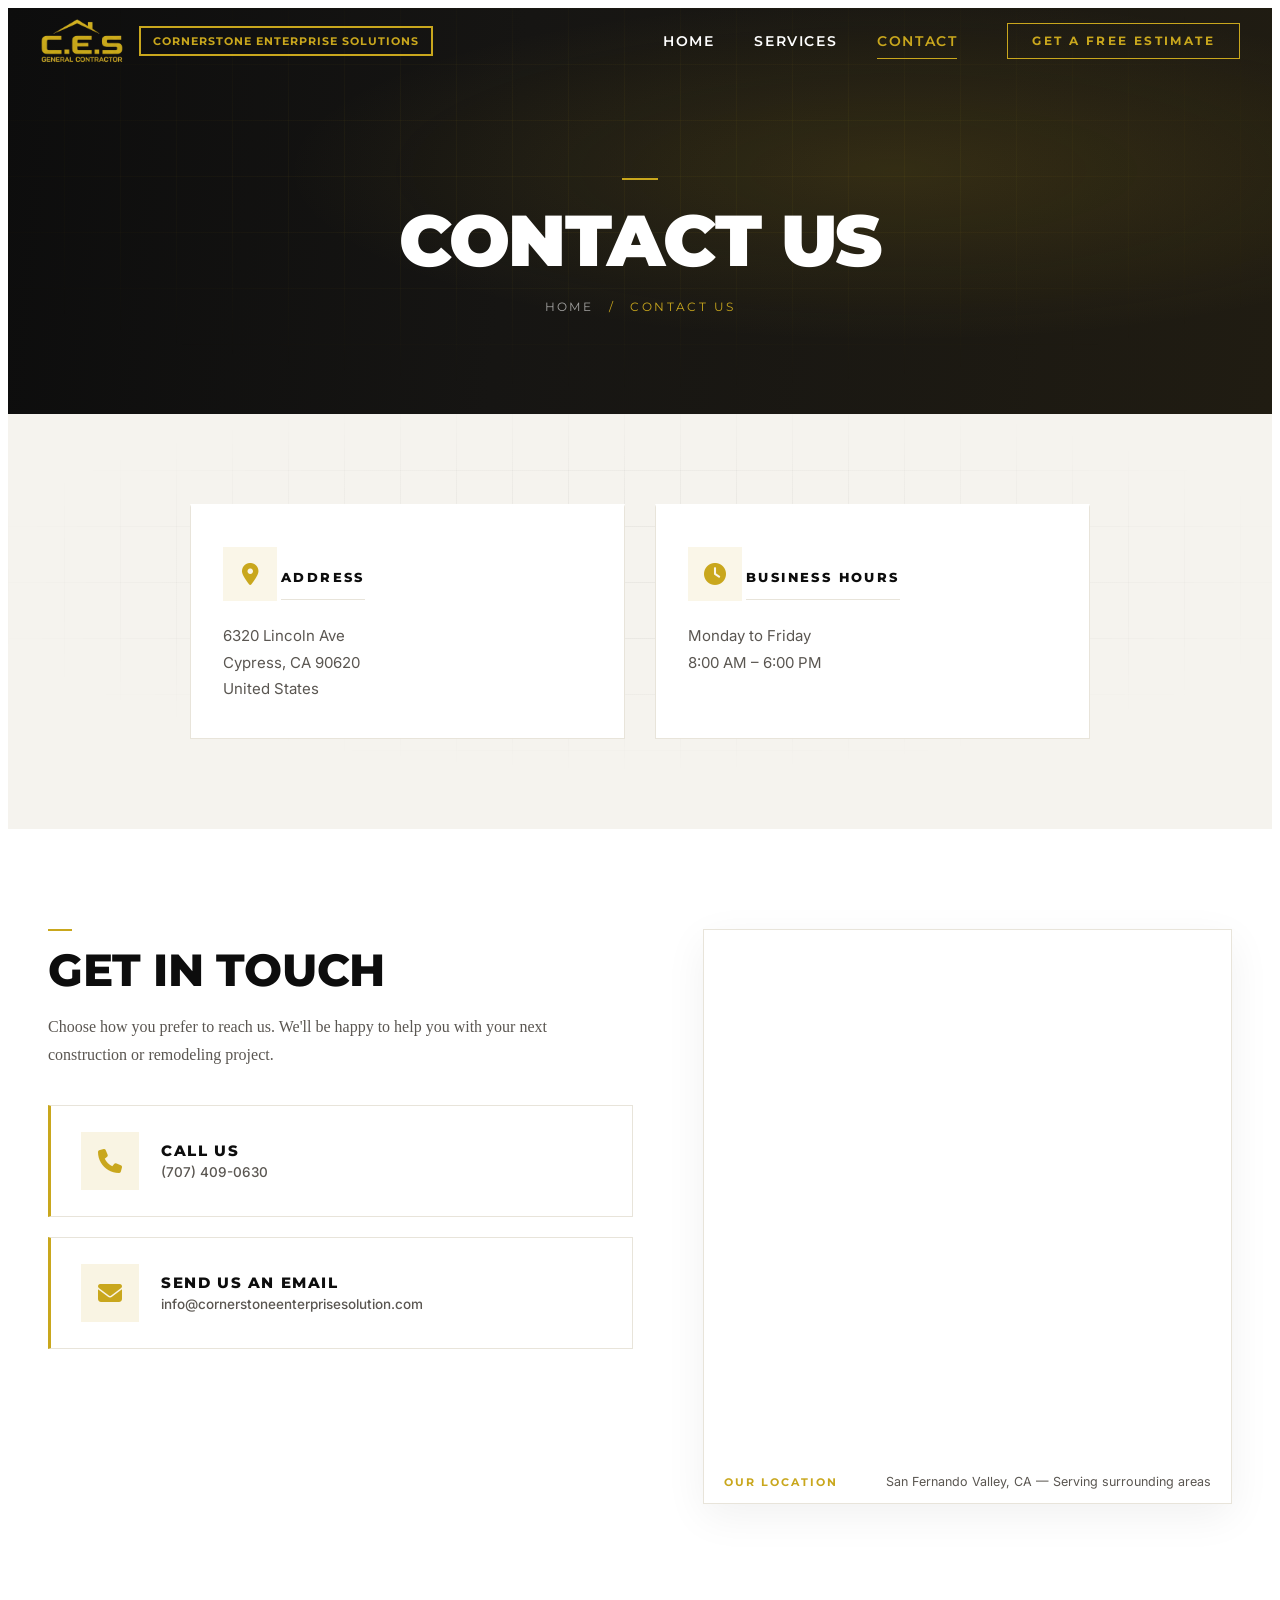
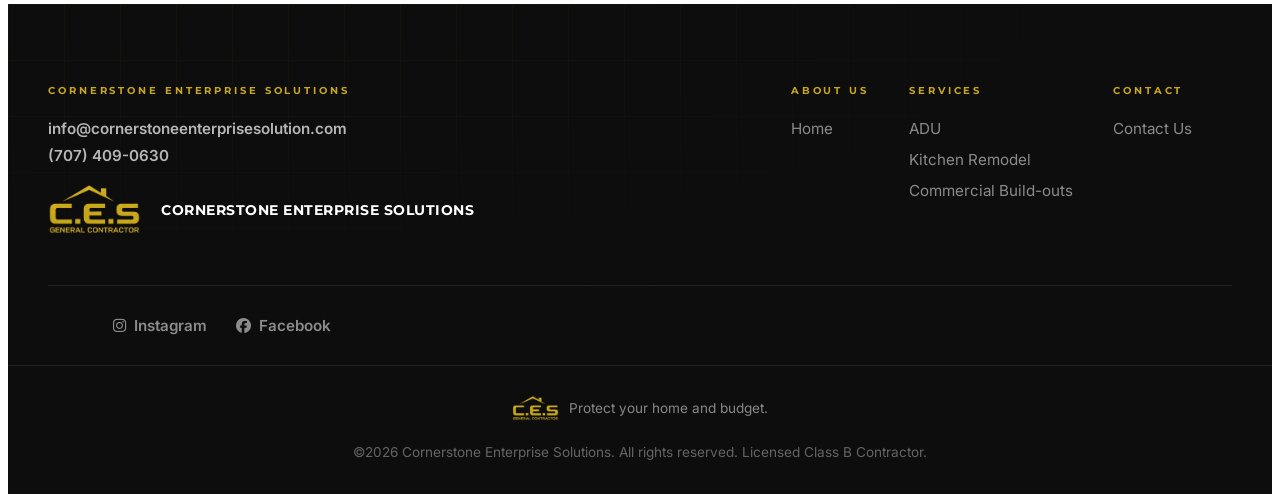
<file: contact.html>
<!DOCTYPE html>
<html lang="en-US">
  <head>
    <meta charset="UTF-8">
    <meta name="viewport" content="width=device-width, initial-scale=1.0">
    <link rel="preconnect" href="https://fonts.googleapis.com">
    <link rel="preconnect" href="https://fonts.gstatic.com" crossorigin="">
    <link href="https://fonts.googleapis.com/css2?family=Montserrat:wght@300;400;500;600;700;800;900&family=Inter:wght@400;500;600;700&display=swap" rel="stylesheet">
    <link rel="stylesheet" href="https://cdnjs.cloudflare.com/ajax/libs/font-awesome/6.5.2/css/all.min.css" integrity="sha512-SnH5WK+bZxgPHs44uWIX+LLJAJ9/2PkPKZ5QiAj6Ta86w+fsb2TkcmfRyVX3pBnMFcV7oQPJkl9QevSCWr3W6A==" crossorigin="anonymous" referrerpolicy="no-referrer">

    <!--CSS compartido (mismo que el index) -->
    <link rel="stylesheet" href="css/style.css">
    <!-- Favicon -->
    <link rel="icon" type="image/png" sizes="32x32" href="images/CES.png">
    <link rel="icon" type="image/png" sizes="16x16" href="images/CES.png">
    <link rel="apple-touch-icon" sizes="180x180" href="images/CES.png">
    <title>Contact Us – Cornerstone Enterprise Solutions</title>
    <meta name="description" content="Get in touch with Cornerstone Enterprise Solutions. Request your free estimate today.">
  </head>
      <!-- ═══════════════════════════════════════════════════════════
         SCRIPTS
         ═══════════════════════════════════════════════════════════ -->
    <script src="js/main.js" defer></script>
  <body>
    <!-- ═══════════════════════════════════════════════════════════
         HEADER (idéntico al index)
         ═══════════════════════════════════════════════════════════ -->
    <div id="grt-header-component-wrapper">
      <header class="grt-header">
        <div class="grt-header-container">
          <div style="display: flex; align-items: center; gap: 15px;">
            <a href="./" class="grt-logo">
              <img src="images/CES.png" class="attachment-large size-large" alt="" decoding="async" fetchpriority="high" alt="Cornerstone Enterprise Solutions Logo">
            </a>
            <span class="grt-brand-badge">Cornerstone Enterprise Solutions</span>
          </div>
          <nav class="grt-nav-menu">
            <ul class="grt-nav-list">
              <li><a href="./">Home</a></li>
              <li><a href="/services.html">Services</a></li>
              <li><a href="contact.html" class="is-active">Contact</a></li>
            </ul>
            <div class="grt-header-cta">
              <a href="#get-in-touch">Get a Free Estimate</a>
            </div>
          </nav>
          <button class="grt-hamburger-menu" id="grt-hamburger-menu" aria-label="Abrir menú">
            <span></span><span></span><span></span>
          </button>
        </div>
      </header>
      <div class="grt-header-spacer" id="grt-header-spacer"></div>

      <div class="grt-mobile-menu-modal" id="grt-mobile-menu-modal">
        <button class="grt-close-menu-button" id="grt-close-menu-button" aria-label="Cerrar menú">
          <span></span><span></span>
        </button>
        <div class="grt-mobile-logo">
          <a href="./">
            <img src="images/CES.png" class="attachment-large size-large" alt="" decoding="async" fetchpriority="high">
          </a>
        </div>
        <ul class="grt-nav-list">
          <li><a href="./">Home</a></li>
          <li><a href="/services.html">Services</a></li>
          <li><a href="contact.html">Contact</a></li>
        </ul>
        <div class="grt-header-cta">
          <a href="#get-in-touch">Get a Free Estimate</a>
        </div>
        <div class="grt-social-links">
          <a href="https://www.facebook.com/profile.php?id=61586643292944" target="_blank" rel="noopener noreferrer" aria-label="Facebook">
            <i class="fa-brands fa-facebook"></i>
          </a>
          <a href="https://www.instagram.com/cornerstonees25/" target="_blank" rel="noopener noreferrer" aria-label="Instagram">
            <i class="fa-brands fa-instagram"></i>
          </a>
        </div>
      </div>
    </div>

    <!-- ═══════════════════════════════════════════════════════════
         CONTENIDO
         ═══════════════════════════════════════════════════════════ -->
        <div id="grt-contact-wrapper">
      <main>
        <!-- BANNER -->
        <section class="contact-banner">
          <div class="container">
            <h1>Contact Us</h1>
            <p class="breadcrumbs">
              <a href="./">Home</a>
              <span class="sep">/</span>
              <span class="current">Contact Us</span>
            </p>
          </div>
        </section>

        <!-- INFO CARDS (ahora solo 2) -->
        <section class="contact-info-section">
          <div class="container">
            <div class="contact-info-grid">
              <div class="contact-info-card">
                <span class="card-icon"><i class="fa-solid fa-location-dot"></i></span>
                <h3>Address</h3>
                <div class="card-content">
                  <p>6320 Lincoln Ave<br>Cypress, CA  90620<br>United States</p>
                </div>
              </div>
              <div class="contact-info-card">
                <span class="card-icon"><i class="fa-solid fa-clock"></i></span>
                <h3>Business Hours</h3>
                <div class="card-content">
                  <p>Monday to Friday<br>8:00 AM – 6:00 PM</p>
                </div>
              </div>
            </div>
          </div>
        </section>

        <!-- CONTACT ACTIONS (2 botones) + MAP -->
        <section class="contact-form-section">
          <div class="container">
            <div class="contact-form-grid">

              <!-- COLUMNA IZQUIERDA: 2 botones grandes -->
              <div class="contact-form-col">
                <div class="contact-form-header">
                  <h2 id="get-in-touch">Get in Touch</h2>
                  <p>Choose how you prefer to reach us. We'll be happy to help you with your next construction or remodeling project.</p>
                </div>

                <div class="contact-actions">
                  <!-- Botón CALL US -->
                  <a href="tel:+17074090630" class="contact-action-btn contact-action-call">
                    <span class="contact-action-icon">
                      <i class="fa-solid fa-phone"></i>
                    </span>
                    <span class="contact-action-text">
                      <span class="contact-action-label">Call Us</span>
                      <span class="contact-action-detail">(707) 409-0630</span>
                    </span>
                  </a>

                  <!-- Botón SEND US AN EMAIL -->
                  <a href="mailto:info@cornerstoneenterprisesolution.com?subject=Free%20Estimate%20Request&body=Hello%20Cornerstone%20team%2C%0A%0AI%20would%20like%20to%20request%20a%20free%20estimate%20for%20my%20project.%0A%0AThank%20you." class="contact-action-btn contact-action-email">
                    <span class="contact-action-icon">
                      <i class="fa-solid fa-envelope"></i>
                    </span>
                    <span class="contact-action-text">
                      <span class="contact-action-label">Send us an Email</span>
                      <span class="contact-action-detail">info@cornerstoneenterprisesolution.com</span>
                    </span>
                  </a>
                </div>
              </div>

              <!-- COLUMNA DERECHA: MAPA -->
              <div class="contact-map-col">
                <div class="contact-map">
                  <iframe
                    src="https://www.google.com/maps/embed?pb=!1m18!1m12!1m3!1d26513.795951948578!2d-118.03827245749308!3d33.83232074643918!2m3!1f0!2f0!3f0!3m2!1i1024!2i768!4f13.1!3m3!1m2!1s0x80dd2eabbe8c988f%3A0xdf7b3d357fcdf71b!2s6320%20Lincoln%20Ave%2C%20Cypress%2C%20CA%2090630!5e0!3m2!1ses-419!2sus!4v1794350507515!5m2!1ses-419!2sus"
                    allowfullscreen
                    loading="lazy"
                    referrerpolicy="no-referrer-when-downgrade"
                    title="Cornerstone Enterprise Solutions Location">
                  </iframe>
                  <div class="contact-map-caption">
                    <span>Our Location</span>
                    <small>San Fernando Valley, CA — Serving surrounding areas</small>
                  </div>
                </div>
              </div>

            </div>
          </div>
        </section>
      </main>
    </div>

    <!-- ═══════════════════════════════════════════════════════════
         FOOTER (idéntico al index)
         ═══════════════════════════════════════════════════════════ -->
    <footer id="grt-contacto" class="grt-footer">
      <div class="grt-container">
        <div class="grt-footer-top">
          <div class="grt-footer-col grt-brand">
            <h4>Cornerstone Enterprise Solutions</h4>
            <div class="grt-contact-list">
              <a href="mailto:info@cornerstoneenterprisesolution.com">info@cornerstoneenterprisesolution.com</a>
              <a href="tel:+17074090630">(707) 409-0630</a>
            </div>
            <div class="grt-brand-assets">
              <a href="contact.html" class="grt-reclamaciones-link" target="_blank" rel="noopener noreferrer">
                <img src="images/CES.png" alt="Cornerstone Logo">
              </a>
              <div class="grt-certificaciones-wrapper">
                <span>Cornerstone Enterprise Solutions</span>
              </div>
            </div>
          </div>
          <div class="grt-footer-col">
            <h4>About Us</h4>
            <ul>
              <li><a href="./">Home</a></li>
            </ul>
          </div>
          <div class="grt-footer-col">
            <h4>Services</h4>
            <ul>
              <li><a href="services.html#adu">ADU</a></li>
              <li><a href="services.html#kitchen">Kitchen Remodel</a></li>
              <li><a href="services.html#commercial">Commercial Build-outs</a></li>
            </ul>
          </div>
          <div class="grt-footer-col">
            <h4>Contact</h4>
            <ul>
              <li><a href="contact.html">Contact Us</a></li>
            </ul>
          </div>
        </div>
        <div class="grt-footer-social-wrapper">
          <div class="grt-footer-social grt-container">
            <div class="grt-footer-social-links">
              <a href="https://www.instagram.com/cornerstonees25/" target="_blank" rel="noopener noreferrer">
                <i class="fa-brands fa-instagram"></i> Instagram
              </a>
              <a href="https://www.facebook.com/profile.php?id=61586643292944" target="_blank" rel="noopener noreferrer">
                <i class="fa-brands fa-facebook"></i> Facebook
              </a>
            </div>
          </div>
        </div>
      </div>
      <div class="grt-footer-bottom">
        <div class="grt-container">
          <div class="grt-ahs-link"><img src="images/CES.png" class="attachment-large size-large" alt="" decoding="async" fetchpriority="high" alt="Cornerstone Enterprise Solutions Logo">
            
            <span>Protect your home and budget.</span>
          </div>
          <p class="grt-copyright">
            ©2026 Cornerstone Enterprise Solutions. All rights reserved. Licensed Class B Contractor.
          </p>
        </div>
      </div>
    </footer>
  </body>
</html>
</file>
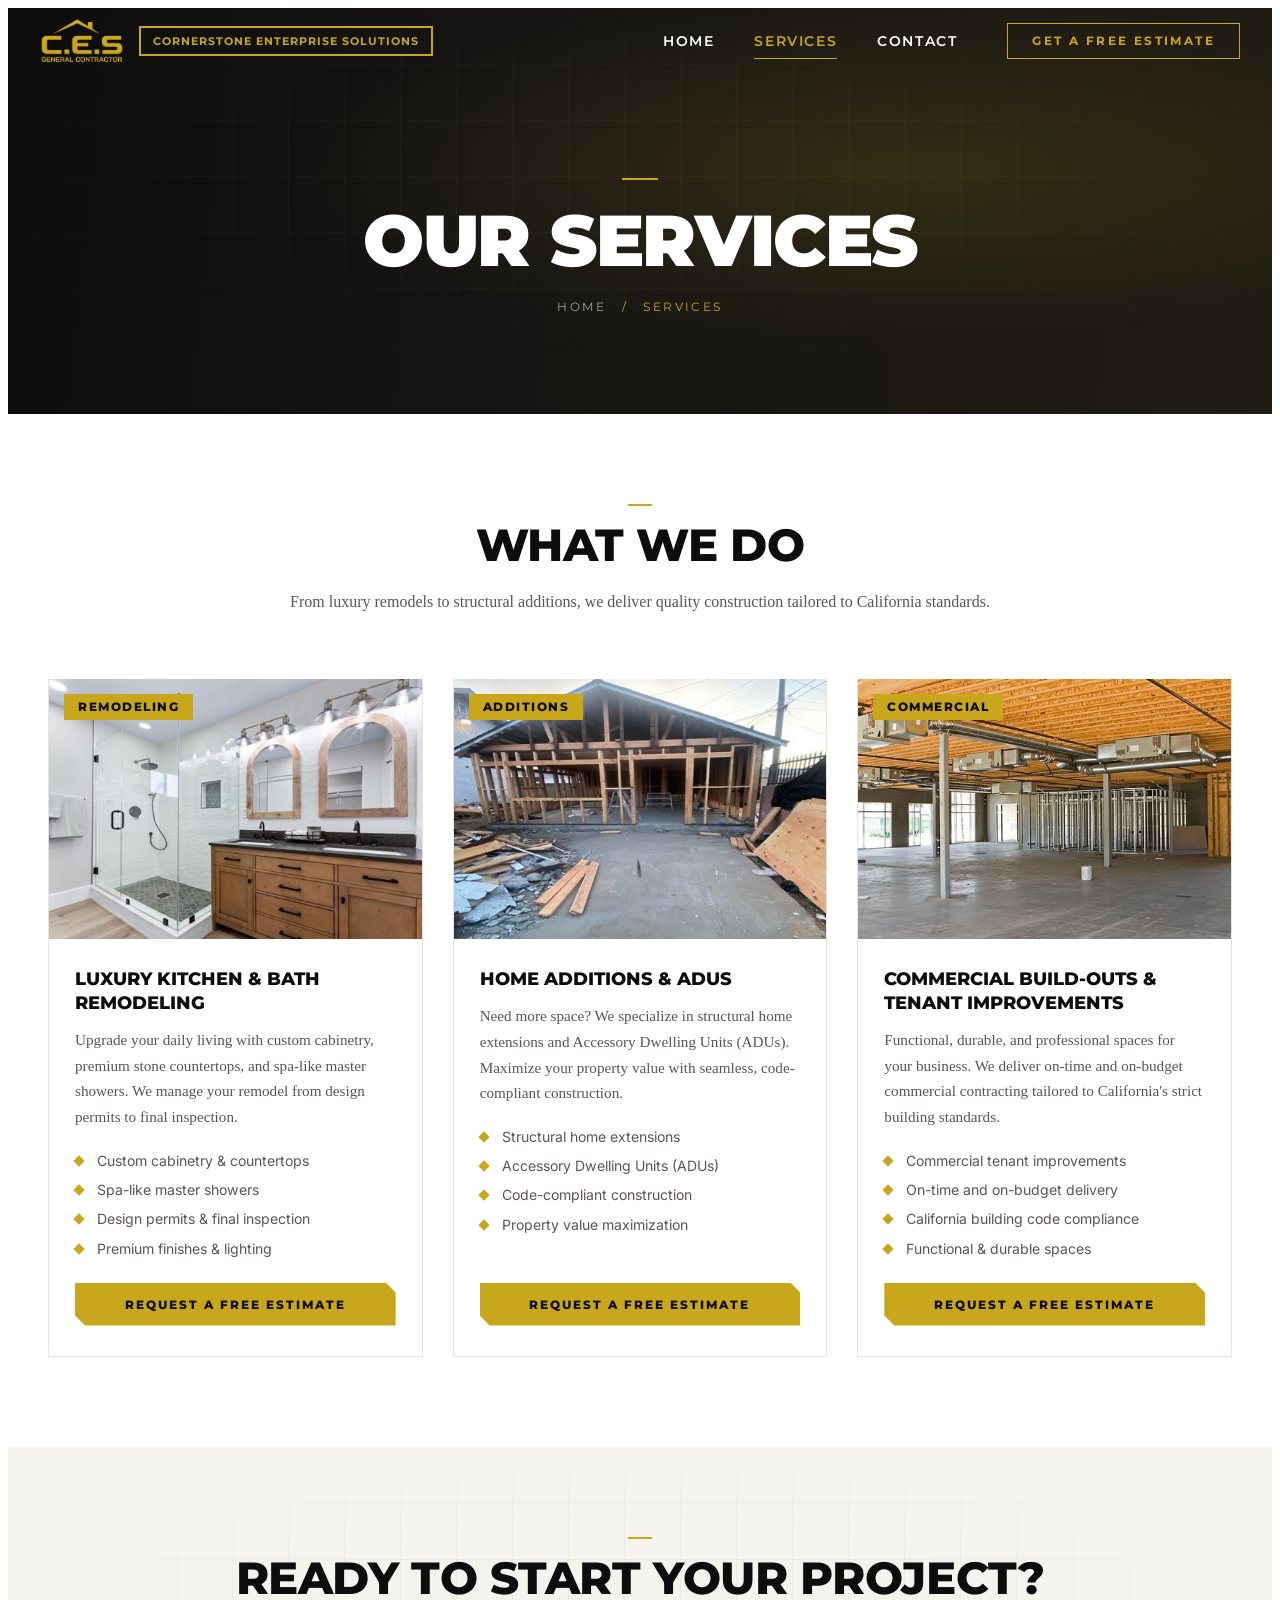
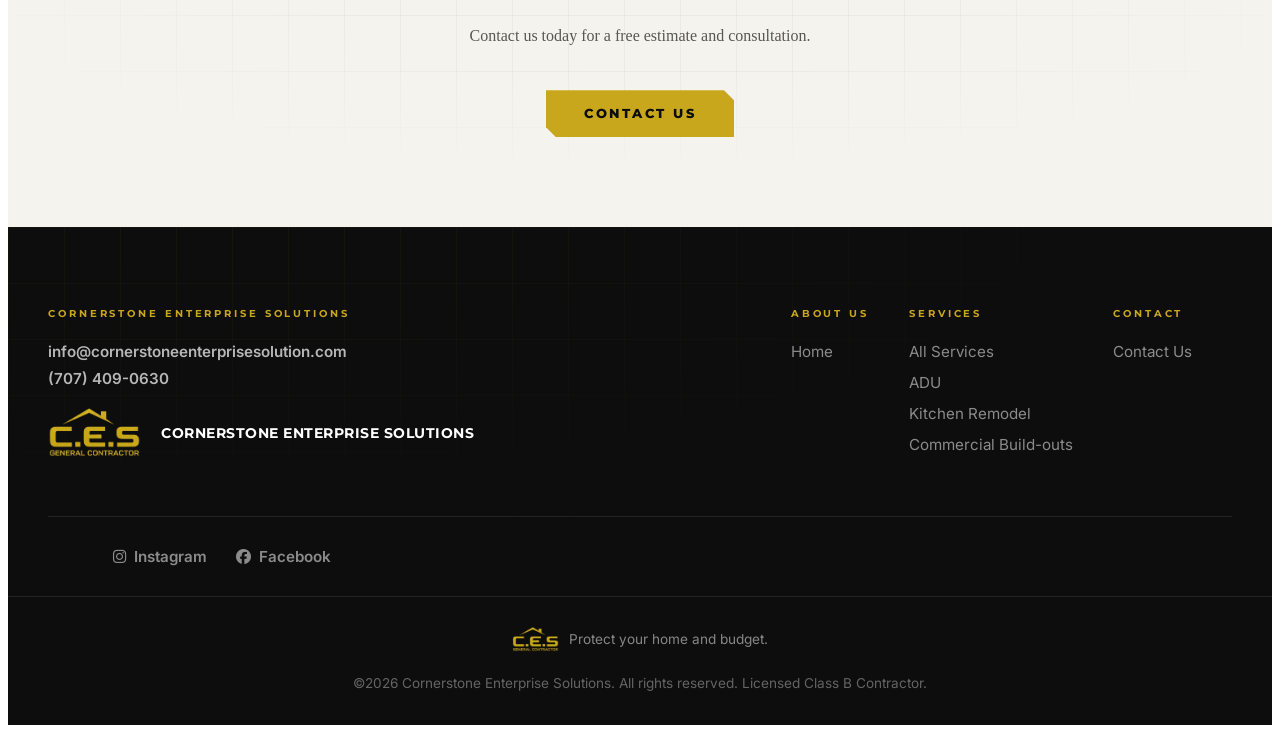
<file: services.html>
<!DOCTYPE html>
<html lang="en-US">
  <head>
    <meta charset="UTF-8">
    <meta name="viewport" content="width=device-width, initial-scale=1.0">
    <link rel="preconnect" href="https://fonts.googleapis.com">
    <link rel="preconnect" href="https://fonts.gstatic.com" crossorigin="">
    <link href="https://fonts.googleapis.com/css2?family=Montserrat:wght@300;400;500;600;700;800;900&family=Inter:wght@400;500;600;700&display=swap" rel="stylesheet">
    <link rel="stylesheet" href="https://cdnjs.cloudflare.com/ajax/libs/font-awesome/6.5.2/css/all.min.css" integrity="sha512-SnH5WK+bZxgPHs44uWIX+LLJAJ9/2PkPKZ5QiAj6Ta86w+fsb2TkcmfRyVX3pBnMFcV7oQPJkl9QevSCWr3W6A==" crossorigin="anonymous" referrerpolicy="no-referrer">

    <!-- CSS compartido (mismo que index y contact) -->
    <link rel="stylesheet" href="css/style.css">
    <!-- Favicon -->
<link rel="icon" type="image/png" sizes="32x32" href="images/CES.png">
<link rel="icon" type="image/png" sizes="16x16" href="images/CES.png">
<link rel="apple-touch-icon" sizes="180x180" href="images/CES.png">

    <title>Our Services – Cornerstone Enterprise Solutions</title>
    <meta name="description" content="Explore the construction and remodeling services offered by Cornerstone Enterprise Solutions: luxury kitchen and bath remodeling, home additions and ADUs, and commercial build-outs.">
  </head>
  <body>
    <!-- ═══════════════════════════════════════════════════════════
         SCRIPTS (compartidos)
         ═══════════════════════════════════════════════════════════ -->
    <script src="js/main.js" defer></script>

    <!-- ═══════════════════════════════════════════════════════════
         HEADER (idéntico al index y contact)
         ═══════════════════════════════════════════════════════════ -->
    <div id="grt-header-component-wrapper">
      <header class="grt-header">
        <div class="grt-header-container">
          <div style="display: flex; align-items: center; gap: 15px;">
            <a href="./" class="grt-logo">
              <img src="images/CES.png" class="attachment-large size-large" alt="" decoding="async" fetchpriority="high">
            </a>
            <span class="grt-brand-badge">Cornerstone Enterprise Solutions</span>
          </div>
          <nav class="grt-nav-menu">
            <ul class="grt-nav-list">
              <li><a href="./">Home</a></li>
              <li><a href="services.html" class="is-active">Services</a></li>
              <li><a href="contact.html">Contact</a></li>
            </ul>
            <div class="grt-header-cta">
              <a href="contact.html#get-in-touch">Get a Free Estimate</a>
            </div>
          </nav>
          <button class="grt-hamburger-menu" id="grt-hamburger-menu" aria-label="Abrir menú">
            <span></span><span></span><span></span>
          </button>
        </div>
      </header>
      <div class="grt-header-spacer" id="grt-header-spacer"></div>

      <!-- Menú móvil -->
      <div class="grt-mobile-menu-modal" id="grt-mobile-menu-modal">
        <button class="grt-close-menu-button" id="grt-close-menu-button" aria-label="Cerrar menú">
          <span></span><span></span>
        </button>
        <div class="grt-mobile-logo">
          <a href="./">
            <img src="images/CES.png" class="attachment-large size-large" alt="" decoding="async" fetchpriority="high">
          </a>
        </div>
        <ul class="grt-nav-list">
          <li><a href="./">Home</a></li>
          <li><a href="services.html">Services</a></li>
          <li><a href="contact.html">Contact</a></li>
        </ul>
        <div class="grt-header-cta">
          <a href="contact.html#get-in-touch">Get a Free Estimate</a>
        </div>
        <div class="grt-social-links">
          <a href="https://www.facebook.com/profile.php?id=61586643292944" target="_blank" rel="noopener noreferrer" aria-label="Facebook">
            <i class="fa-brands fa-facebook"></i>
          </a>
          <a href="https://www.instagram.com/cornerstonees25/" target="_blank" rel="noopener noreferrer" aria-label="Instagram">
            <i class="fa-brands fa-instagram"></i>
          </a>
        </div>
      </div>
    </div>

    <!-- ═══════════════════════════════════════════════════════════
         CONTENIDO
         ═══════════════════════════════════════════════════════════ -->
    <div id="grt-services-wrapper">
      <main>
        <!-- BANNER -->
        <section class="services-banner">
          <div class="container">
            <h1>Our Services</h1>
            <p class="breadcrumbs">
              <a href="./">Home</a>
              <span class="sep">/</span>
              <span class="current">Services</span>
            </p>
          </div>
        </section>

        <!-- SERVICES GRID -->
        <section class="services-section section-padding">
          <div class="container">
            <div class="services-header animate-on-scroll animate-fade-up is-visible">
              <h2>What We Do</h2>
              <p>From luxury remodels to structural additions, we deliver quality construction tailored to California standards.</p>
            </div>

            <div class="services-grid">
              <!-- SERVICE 1: Kitchen & Bath -->
              <article class="service-card animate-on-scroll animate-fade-up stagger-1 is-visible" id="kitchen">
                <div class="service-image">
                  <img src="images/kitchen.jpg" alt="Luxury Kitchen & Bath Remodeling">
                  <span class="service-badge">Remodeling</span>
                </div>
                <div class="service-content">
                  <h3>Luxury Kitchen &amp; Bath Remodeling</h3>
                  <p>Upgrade your daily living with custom cabinetry, premium stone countertops, and spa-like master showers. We manage your remodel from design permits to final inspection.</p>
                  <ul class="service-list">
                    <li>Custom cabinetry &amp; countertops</li>
                    <li>Spa-like master showers</li>
                    <li>Design permits &amp; final inspection</li>
                    <li>Premium finishes &amp; lighting</li>
                  </ul>
                  <a href="contact.html#get-in-touch" class="service-btn">Request a Free Estimate</a>
                </div>
              </article>

              <!-- SERVICE 2: ADU -->
              <article class="service-card animate-on-scroll animate-fade-up stagger-2 is-visible" id="adu">
                <div class="service-image">
                  <img src="images/adu.jpg" alt="Home Additions & ADUs">
                  <span class="service-badge">Additions</span>
                </div>
                <div class="service-content">
                  <h3>Home Additions &amp; ADUs</h3>
                  <p>Need more space? We specialize in structural home extensions and Accessory Dwelling Units (ADUs). Maximize your property value with seamless, code-compliant construction.</p>
                  <ul class="service-list">
                    <li>Structural home extensions</li>
                    <li>Accessory Dwelling Units (ADUs)</li>
                    <li>Code-compliant construction</li>
                    <li>Property value maximization</li>
                  </ul>
                  <a href="contact.html#get-in-touch" class="service-btn">Request a Free Estimate</a>
                </div>
              </article>

              <!-- SERVICE 3: Commercial -->
              <article class="service-card animate-on-scroll animate-fade-up stagger-3 is-visible" id="commercial">
                <div class="service-image">
                  <img src="images/commercial.jpg" alt="Commercial Build-Outs">
                  <span class="service-badge">Commercial</span>
                </div>
                <div class="service-content">
                  <h3>Commercial Build-Outs &amp; Tenant Improvements</h3>
                  <p>Functional, durable, and professional spaces for your business. We deliver on-time and on-budget commercial contracting tailored to California's strict building standards.</p>
                  <ul class="service-list">
                    <li>Commercial tenant improvements</li>
                    <li>On-time and on-budget delivery</li>
                    <li>California building code compliance</li>
                    <li>Functional &amp; durable spaces</li>
                  </ul>
                  <a href="contact.html#get-in-touch" class="service-btn">Request a Free Estimate</a>
                </div>
              </article>
            </div>
          </div>
        </section>

                        <!-- CTA FINAL -->
        <section class="services-cta section-padding">
          <div class="container animate-on-scroll animate-fade-up is-visible">
            <h2>Ready to Start Your Project?</h2>
            <p>Contact us today for a free estimate and consultation.</p>
            <div class="services-cta-links">
              <a href="contact.html" class="cta-primary">Contact Us</a>
            </div>
          </div>
        </section>
      </main>
    </div>

    <!-- ═══════════════════════════════════════════════════════════
         FOOTER (idéntico al index y contact)
         ═══════════════════════════════════════════════════════════ -->
    <footer id="grt-contacto" class="grt-footer">
      <div class="grt-container">
        <div class="grt-footer-top">
          <div class="grt-footer-col grt-brand">
            <h4>Cornerstone Enterprise Solutions</h4>
            <div class="grt-contact-list">
              <a href="mailto:info@cornerstoneenterprisesolution.com">info@cornerstoneenterprisesolution.com</a>
              <a href="tel:+17074090630">(707) 409-0630</a>
            </div>
            <div class="grt-brand-assets">
              <a href="contact.html" class="grt-reclamaciones-link" target="_blank" rel="noopener noreferrer">
                <img src="images/CES.png" alt="Cornerstone Logo">
              </a>
              <div class="grt-certificaciones-wrapper">
                <span>Cornerstone Enterprise Solutions</span>
              </div>
            </div>
          </div>
          <div class="grt-footer-col">
            <h4>About Us</h4>
            <ul>
              <li><a href="./">Home</a></li>
            </ul>
          </div>
          <div class="grt-footer-col">
            <h4>Services</h4>
            <ul>
              <li><a href="services.html">All Services</a></li>
              <li><a href="services.html#adu">ADU</a></li>
              <li><a href="services.html#kitchen">Kitchen Remodel</a></li>
              <li><a href="services.html#commercial">Commercial Build-outs</a></li>
            </ul>
          </div>
          <div class="grt-footer-col">
            <h4>Contact</h4>
            <ul>
              <li><a href="contact.html">Contact Us</a></li>
            </ul>
          </div>
        </div>
        <div class="grt-footer-social-wrapper">
          <div class="grt-footer-social grt-container">
            <div class="grt-footer-social-links">
              <a href="https://www.instagram.com/cornerstonees25/" target="_blank" rel="noopener noreferrer">
                <i class="fa-brands fa-instagram"></i> Instagram
              </a>
              <a href="https://www.facebook.com/profile.php?id=61586643292944" target="_blank" rel="noopener noreferrer">
                <i class="fa-brands fa-facebook"></i> Facebook
              </a>
            </div>
          </div>
        </div>
      </div>
      <div class="grt-footer-bottom">
        <div class="grt-container">
          <div class="grt-ahs-link">
            <img src="images/CES.png" alt="Cornerstone Enterprise Solutions Logo">
            <span>Protect your home and budget.</span>
          </div>
          <p class="grt-copyright">
            ©2026 Cornerstone Enterprise Solutions. All rights reserved. Licensed Class B Contractor.
          </p>
        </div>
      </div>
    </footer>
  </body>
</html>
</file>
<file: css/style.css>
/* ============================================================
   CORNERSTONE ENTERPRISE SOLUTIONS · style.css
   Hoja de estilos compartida para index.html, contact.html y services.html
   ============================================================ */

/* ═══════════════════════════════════════════════════════════════
   1. HEADER · Paleta DORADA (compartido)
   ═══════════════════════════════════════════════════════════════ */
#grt-header-component-wrapper {
  --grt-primary-dark: #0D0D0D;
  --grt-white-color: #fff;
  --grt-border-color: #E8E4DA;
  --grt-accent: #c9a71d;
  --grt-accent-light: #e0be3a;
  --grt-accent-dark: #a88814;
  --grt-font-heading: 'Montserrat', sans-serif;
  --grt-font-body: 'Inter', sans-serif;
  --grt-container-width: 1440px;
  --grt-container-padding: 40px;
}

#grt-header-component-wrapper *,
#grt-header-component-wrapper *::before,
#grt-header-component-wrapper *::after {
  margin: 0; padding: 0; box-sizing: border-box;
}

body.grt-modal-open { overflow: hidden; }

#grt-header-component-wrapper .grt-header {
  position: fixed;
  top: 0; left: 0;
  width: 100%;
  background: transparent;
  z-index: 1000;
  border-bottom: 1px solid transparent;
  transition: background .32s ease, box-shadow .32s ease, backdrop-filter .32s ease;
}
#grt-header-component-wrapper .grt-header.sticky-active {
  background: rgba(13,13,13,.95);
  -webkit-backdrop-filter: blur(10px);
  backdrop-filter: blur(10px);
  box-shadow: 0 1px 0 rgba(201,167,29,.30), 0 14px 34px rgba(0,0,0,.35);
  border-bottom-color: transparent;
}

.grt-header-spacer { display: none; height: 80px; }
.grt-header-spacer.active { display: block; }

#grt-header-component-wrapper .grt-header-container {
  max-width: var(--grt-container-width);
  margin: 0 auto;
  padding: 0 var(--grt-container-padding);
  display: flex;
  justify-content: space-between;
  align-items: center;
  height: 82px;
  transition: height .32s ease;
}
#grt-header-component-wrapper .grt-header.sticky-active .grt-header-container {
  height: 70px;
}

#grt-header-component-wrapper .grt-logo img {
  max-height: 45px;
  width: auto;
  display: block;
}

#grt-header-component-wrapper .grt-nav-menu {
  display: flex; align-items: center; gap: 50px;
}
#grt-header-component-wrapper .grt-nav-list {
  list-style: none; display: flex; gap: 40px;
}
#grt-header-component-wrapper .grt-nav-list a {
  font-weight: 600;
  font-family: var(--grt-font-heading);
  position: relative;
  padding-bottom: 5px;
  font-size: .85rem;
  letter-spacing: 1.6px;
  text-transform: uppercase;
  color: #fff;
  text-decoration: none;
  transition: color .3s ease;
}
#grt-header-component-wrapper .grt-nav-list a::after {
  content: '';
  position: absolute;
  bottom: -5px; left: 0;
  width: 0; height: 1px;
  background-color: var(--grt-accent);
  transition: width .35s ease;
}
#grt-header-component-wrapper .grt-nav-list a:hover { color: var(--grt-accent); }
#grt-header-component-wrapper .grt-nav-list a:hover::after { width: 100%; }
#grt-header-component-wrapper .grt-nav-list a.is-active { color: var(--grt-accent); }
#grt-header-component-wrapper .grt-nav-list a.is-active::after { width: 100%; }

#grt-header-component-wrapper .grt-header-cta a {
  display: inline-block;
  border: 1px solid var(--grt-accent);
  padding: 10px 24px;
  font-family: var(--grt-font-heading);
  font-weight: 700;
  font-size: 11.5px;
  letter-spacing: 2.4px;
  text-transform: uppercase;
  color: var(--grt-accent);
  text-decoration: none;
  transition: all .3s ease;
}
#grt-header-component-wrapper .grt-header-cta a:hover {
  background: var(--grt-accent);
  color: #0D0D0D;
}

#grt-header-component-wrapper .grt-brand-badge {
  display: inline-block;
  padding: 6px 12px;
  border: 2px solid var(--grt-accent);
  border-radius: 0;
  font-family: 'Montserrat', sans-serif;
  font-weight: 700;
  font-size: 0.7rem;
  color: var(--grt-accent);
  letter-spacing: 1px;
  text-transform: uppercase;
  white-space: nowrap;
}
@media (max-width: 768px) {
  #grt-header-component-wrapper .grt-brand-badge { display: none !important; }
}

#grt-header-component-wrapper .grt-hamburger-menu {
  display: none;
  cursor: pointer;
  border: none;
  background: 0 0;
  width: 30px; height: 24px;
  position: relative;
  z-index: 1002;
  transition: opacity 0.3s ease;
}
#grt-header-component-wrapper .grt-hamburger-menu.is-active {
  opacity: 0; pointer-events: none;
}
#grt-header-component-wrapper .grt-hamburger-menu span {
  display: block;
  width: 100%; height: 3px;
  background-color: #fff;
  position: absolute; left: 0;
  transition: all .3s ease-in-out;
  border-radius: 3px;
}
#grt-header-component-wrapper .grt-hamburger-menu span:nth-child(1) { top: 0; }
#grt-header-component-wrapper .grt-hamburger-menu span:nth-child(2) { top: 10px; }
#grt-header-component-wrapper .grt-hamburger-menu span:nth-child(3) { top: 20px; }

#grt-header-component-wrapper .grt-mobile-menu-modal {
  position: fixed;
  top: 0; left: 0;
  width: 100%; height: 100%;
  background-color: #0D0D0D;
  z-index: 1001;
  transform: translateX(100%);
  transition: transform 0.6s cubic-bezier(0.83, 0, 0.17, 1);
  display: flex; flex-direction: column;
  justify-content: center; align-items: center;
}
#grt-header-component-wrapper .grt-mobile-menu-modal.active { transform: translateX(0); }

#grt-header-component-wrapper .grt-mobile-menu-modal .grt-mobile-logo,
#grt-header-component-wrapper .grt-mobile-menu-modal .grt-nav-list li,
#grt-header-component-wrapper .grt-mobile-menu-modal .grt-header-cta,
#grt-header-component-wrapper .grt-mobile-menu-modal .grt-social-links {
  opacity: 0; transform: translateY(25px);
  transition: opacity 0.5s ease, transform 0.5s ease;
}
#grt-header-component-wrapper .grt-mobile-menu-modal.active .grt-mobile-logo,
#grt-header-component-wrapper .grt-mobile-menu-modal.active .grt-nav-list li,
#grt-header-component-wrapper .grt-mobile-menu-modal.active .grt-header-cta,
#grt-header-component-wrapper .grt-mobile-menu-modal.active .grt-social-links {
  opacity: 1; transform: translateY(0);
}
#grt-header-component-wrapper .grt-mobile-menu-modal.active .grt-mobile-logo { transition-delay: 0.2s; }
#grt-header-component-wrapper .grt-mobile-menu-modal.active .grt-nav-list li:nth-child(1) { transition-delay: 0.25s; }
#grt-header-component-wrapper .grt-mobile-menu-modal.active .grt-nav-list li:nth-child(2) { transition-delay: 0.3s; }
#grt-header-component-wrapper .grt-mobile-menu-modal.active .grt-nav-list li:nth-child(3) { transition-delay: 0.35s; }
#grt-header-component-wrapper .grt-mobile-menu-modal.active .grt-nav-list li:nth-child(4) { transition-delay: 0.4s; }
#grt-header-component-wrapper .grt-mobile-menu-modal.active .grt-header-cta { transition-delay: 0.5s; }
#grt-header-component-wrapper .grt-mobile-menu-modal.active .grt-social-links { transition-delay: 0.55s; }

#grt-header-component-wrapper .grt-mobile-menu-modal .grt-mobile-logo { margin-bottom: 40px; }
#grt-header-component-wrapper .grt-mobile-menu-modal .grt-mobile-logo img { max-height: 50px; }
#grt-header-component-wrapper .grt-mobile-menu-modal .grt-nav-list {
  flex-direction: column; align-items: center; gap: 30px; text-align: center;
}
#grt-header-component-wrapper .grt-mobile-menu-modal .grt-nav-list a {
  font-size: 1.2rem; font-weight: 600;
  text-transform: uppercase; letter-spacing: 1.5px;
  color: #fff;
}
#grt-header-component-wrapper .grt-mobile-menu-modal .grt-header-cta { margin-top: 45px; }
#grt-header-component-wrapper .grt-mobile-menu-modal .grt-header-cta a {
  font-size: 1rem; padding: 12px 30px;
  font-family: 'Montserrat', sans-serif !important;
}

#grt-header-component-wrapper .grt-close-menu-button {
  position: fixed;
  top: 28px; right: var(--grt-container-padding);
  z-index: 1002;
  cursor: pointer; border: none; background: 0 0;
  width: 30px; height: 30px;
  opacity: 0; pointer-events: none;
  transition: opacity 0.3s ease 0.3s;
}
#grt-header-component-wrapper .grt-mobile-menu-modal.active .grt-close-menu-button {
  opacity: 1; pointer-events: auto;
}
#grt-header-component-wrapper .grt-close-menu-button span {
  display: block;
  width: 100%; height: 3px;
  background-color: #fff;
  position: absolute; top: 13px; left: 0;
  border-radius: 3px;
}
#grt-header-component-wrapper .grt-close-menu-button span:nth-child(1) { transform: rotate(45deg); }
#grt-header-component-wrapper .grt-close-menu-button span:nth-child(2) { transform: rotate(-45deg); }

#grt-header-component-wrapper .grt-social-links {
  margin-top: 60px; display: flex; gap: 30px;
}
#grt-header-component-wrapper .grt-social-links a {
  text-decoration: none; color: #fff; font-size: 28px;
  transition: transform 0.3s ease, color 0.3s ease;
}
#grt-header-component-wrapper .grt-social-links a:hover {
  transform: scale(1.15); color: var(--grt-accent);
}

@media (max-width: 768px) {
  #grt-header-component-wrapper { --grt-container-padding: 20px; }
  #grt-header-component-wrapper .grt-nav-menu { display: none; }
  #grt-header-component-wrapper .grt-hamburger-menu { display: block; }
  #grt-header-component-wrapper .grt-close-menu-button { top: 25px; }
}

/* ═══════════════════════════════════════════════════════════════
   2. FOOTER · Negro con acentos dorados (compartido)
   ═══════════════════════════════════════════════════════════════ */
.grt-footer {
  --grt-primary-dark: #0D0D0D;
  --grt-accent: #c9a71d;
  --grt-font-heading: 'Montserrat', sans-serif;
  --grt-font-body: 'Inter', sans-serif;
  --grt-container-width: 1440px;
  --grt-container-padding: 40px;
  background: #0D0D0D;
  color: rgba(255,255,255,.55);
  padding-top: 80px;
  font-family: var(--grt-font-body);
  font-size: .95rem;
  position: relative;
  overflow: hidden;
}
.grt-footer *,
.grt-footer *::before,
.grt-footer *::after {
  margin: 0; padding: 0; box-sizing: border-box;
}
.grt-footer::before {
  content: "";
  position: absolute; inset: 0;
  background-image:
    linear-gradient(rgba(201,167,29,.05) 1px, transparent 1px),
    linear-gradient(90deg, rgba(201,167,29,.05) 1px, transparent 1px);
  background-size: 56px 56px;
  -webkit-mask-image: radial-gradient(120% 90% at 18% 0%, #000 0%, transparent 72%);
          mask-image: radial-gradient(120% 90% at 18% 0%, #000 0%, transparent 72%);
  pointer-events: none;
}
.grt-footer .grt-container {
  max-width: var(--grt-container-width);
  margin: 0 auto;
  padding: 0 var(--grt-container-padding);
  position: relative;
  z-index: 1;
}
.grt-footer img { max-width: 100%; height: auto; display: block; }
.grt-footer a { text-decoration: none; transition: color .3s ease; }
.grt-footer h4 {
  font-family: var(--grt-font-heading);
  font-weight: 700;
}
.grt-footer .grt-footer-top {
  display: grid;
  grid-template-columns: 1fr repeat(4, auto);
  gap: 40px;
  padding-bottom: 50px;
}
.grt-footer .grt-footer-col h4 {
  color: var(--grt-accent);
  margin-bottom: 22px;
  font-size: 10.4px;
  font-weight: 700;
  text-transform: uppercase;
  letter-spacing: 2.9px;
}
.grt-footer .grt-footer-col ul { list-style: none; }
.grt-footer .grt-footer-col ul li { margin-bottom: 12px; }
.grt-footer .grt-footer-col a {
  color: rgba(255,255,255,.52);
  display: inline-block;
  transition: color .28s ease, transform .28s ease;
}
.grt-footer .grt-footer-col a:hover { color: var(--grt-accent); transform: translateX(4px); }
.grt-footer .grt-footer-social-wrapper {
  padding: 30px 0;
  border-top: 1px solid rgba(255,255,255,.09);
}
.grt-footer .grt-footer-social {
  display: flex; justify-content: space-between; align-items: center;
}
.grt-footer .grt-footer-social-links a {
  margin-left: 25px;
  font-weight: 600;
  color: rgba(255,255,255,.52);
  display: inline-flex; align-items: center; gap: 8px;
}
.grt-footer .grt-footer-social-links a:hover { color: var(--grt-accent); }
.grt-footer .grt-footer-bottom {
  background: transparent;
  padding: 30px var(--grt-container-padding);
  text-align: center;
  font-size: .85rem;
  line-height: 1.7;
  color: rgba(255,255,255,.36);
  border-top: 1px solid rgba(255,255,255,.09);
}
.grt-footer .grt-footer-bottom .grt-container { padding: 0; }
.grt-footer .grt-ahs-link {
  display: flex; align-items: center; justify-content: center;
  gap: 10px; margin-bottom: 20px;
  max-width: 800px; margin-left: auto; margin-right: auto;
  color: rgba(255,255,255,.5);
}
.grt-footer .grt-ahs-link img { height: 25px; flex-shrink: 0; }
.grt-footer .grt-ahs-link a { color: var(--grt-accent); font-weight: 600; text-decoration: underline; }
.grt-footer .grt-ahs-link a:hover { color: #e0be3a; }
.grt-footer .grt-copyright {
  color: rgba(255,255,255,.36);
  max-width: 900px; margin: 0 auto;
}
.grt-footer .grt-contact-list { display: flex; flex-direction: column; gap: 8px; margin-top: 10px; }
.grt-footer .grt-contact-list a { font-weight: 600; color: rgba(255,255,255,.7); }
.grt-footer .grt-contact-list a:hover { color: var(--grt-accent); text-decoration: underline; }
.grt-footer .grt-brand-assets {
  margin-top: 20px;
  display: flex; align-items: center; gap: 20px;
}
.grt-footer .grt-brand .grt-reclamaciones-link { display: inline-block; max-width: 120px; flex-shrink: 0; }
.grt-footer .grt-brand-assets img {
  max-height: 50px;
  width: auto;
  max-width: 160px;
  object-fit: contain;
}
.grt-footer .grt-ahs-link img {
  height: 25px;
  max-width: 200px;
  width: auto;
  object-fit: contain;
}
.grt-footer .grt-certificaciones-wrapper { display: flex; flex-wrap: wrap; gap: 15px; align-items: center; }
.grt-footer .grt-certificaciones-wrapper span {
  font-family: var(--grt-font-heading);
  font-weight: 700;
  font-size: 0.9rem;
  color: #fff;
  letter-spacing: 0.5px;
  text-transform: uppercase;
}
.grt-footer .grt-brand-assets img {
  max-height: 50px;
  width: auto;
  max-width: 160px;
  object-fit: contain;
}
.grt-footer .grt-ahs-link img {
  height: 25px;
  max-width: 200px;
  width: auto;
  object-fit: contain;
}

@media (max-width: 1200px) {
  .grt-footer .grt-footer-top { grid-template-columns: repeat(auto-fit, minmax(200px, 1fr)); gap: 30px; }
}
@media (max-width: 992px) {
  .grt-footer .grt-footer-top { grid-template-columns: repeat(2, 1fr); }
}
@media (max-width: 768px) {
  .grt-footer { --grt-container-padding: 20px; }
  .grt-footer .grt-footer-social { flex-direction: column; gap: 25px; }
  .grt-footer .grt-footer-social-links a { margin: 0 10px; }
}
@media (max-width: 576px) {
  .grt-footer .grt-footer-top { grid-template-columns: 1fr; text-align: center; }
  .grt-footer .grt-brand-assets { justify-content: center; }
  .grt-footer .grt-contact-list { align-items: center; }
  .grt-footer .grt-ahs-link { flex-direction: column; gap: 15px; }
}

/* ═══════════════════════════════════════════════════════════════
   3. SECCIONES DEL INDEX (#grt-inicio-wrapper)
   ═══════════════════════════════════════════════════════════════ */
#grt-inicio-wrapper {
  --primary-dark: #0D0D0D;
  --secondary-dark: #1A1A1A;
  --accent-color: #c9a71d;
  --accent-light: #e0be3a;
  --accent-dark: #a88814;
  --white-color: #fff;
  --light-grey-bg: #F5F3EE;
  --medium-grey-text: #5A5651;
  --border-color: #E8E4DA;
  --shadow-medium: 0 8px 25px rgba(0,0,0,.12);
  --shadow-strong: 0 12px 35px rgba(0,0,0,.18);
  --container-width: 1440px;
  --container-padding: 40px;
}
#grt-inicio-wrapper * { box-sizing: border-box; }
#grt-inicio-wrapper .container {
  max-width: var(--container-width);
  margin: 0 auto;
  padding: 0 var(--container-padding);
}
#grt-inicio-wrapper img { max-width: 100%; height: auto; display: block; }
#grt-inicio-wrapper a { text-decoration: none; color: var(--primary-dark); transition: color .3s ease; }
#grt-inicio-wrapper h1,
#grt-inicio-wrapper h2,
#grt-inicio-wrapper h3,
#grt-inicio-wrapper h4 {
  font-family: 'Montserrat', sans-serif;
  font-weight: 800;
  line-height: 1.15;
  text-transform: uppercase;
  letter-spacing: -.01em;
}

#grt-inicio-wrapper .section-padding {
  padding-top: 90px;
  padding-bottom: 90px;
}

@keyframes fadeInUp {
  from { opacity: 0; transform: translateY(40px); }
  to { opacity: 1; transform: translateY(0); }
}
@keyframes fadeInLeft {
  from { opacity: 0; transform: translateX(-40px); }
  to { opacity: 1; transform: translateX(0); }
}
@keyframes fadeInRight {
  from { opacity: 0; transform: translateX(40px); }
  to { opacity: 1; transform: translateX(0); }
}
@media (min-width: 993px) {
  #grt-inicio-wrapper .animate-on-scroll { opacity: 0; transition: opacity .8s ease, transform .8s ease; }
  #grt-inicio-wrapper .is-visible {
    animation-duration: 1s; animation-fill-mode: forwards;
    animation-timing-function: cubic-bezier(.25,.46,.45,.94);
  }
  #grt-inicio-wrapper .animate-fade-up.is-visible { animation-name: fadeInUp; }
  #grt-inicio-wrapper .animate-fade-left.is-visible { animation-name: fadeInLeft; }
  #grt-inicio-wrapper .animate-fade-right.is-visible { animation-name: fadeInRight; }
  #grt-inicio-wrapper .stagger-1.is-visible { animation-delay: .1s; }
  #grt-inicio-wrapper .stagger-2.is-visible { animation-delay: .2s; }
  #grt-inicio-wrapper .stagger-3.is-visible { animation-delay: .3s; }
}

/* HERO */
#grt-inicio-wrapper .hero-section {
  padding-top: 170px;
  padding-bottom: 100px;
  background:
    radial-gradient(ellipse 80% 70% at 70% 40%, rgba(201,167,29,.14) 0%, transparent 60%),
    linear-gradient(96deg, #0D0D0D 0%, #161513 40%, #201C12 100%);
  color: #fff;
  position: relative;
  overflow: hidden;
}
#grt-inicio-wrapper .hero-section::before {
  content: "";
  position: absolute; inset: 0;
  background-image:
    linear-gradient(rgba(201,167,29,.05) 1px, transparent 1px),
    linear-gradient(90deg, rgba(201,167,29,.05) 1px, transparent 1px);
  background-size: 56px 56px;
  -webkit-mask-image: radial-gradient(ellipse 80% 70% at 70% 40%, #000 30%, transparent 78%);
          mask-image: radial-gradient(ellipse 80% 70% at 70% 40%, #000 30%, transparent 78%);
  pointer-events: none;
}
#grt-inicio-wrapper .hero-grid {
  display: grid;
  grid-template-columns: 1fr;
  align-items: flex-end;
  gap: 60px;
  position: relative;
  z-index: 1;
}
#grt-inicio-wrapper .hero-text h1 {
  font-size: clamp(2.6rem, 5.6vw, 4.8rem);
  font-weight: 900;
  line-height: .98;
  margin-bottom: 36px;
  letter-spacing: -.02em;
  text-transform: uppercase;
  color: #fff;
}
#grt-inicio-wrapper .hero-text h1 .impact {
  background: linear-gradient(130deg, #FFFFFF 0%, #c9a71d 55%, #FFFFFF 100%);
  -webkit-background-clip: text;
  background-clip: text;
  -webkit-text-fill-color: transparent;
  color: transparent;
  font-weight: 900;
  font-style: normal;
}
#grt-inicio-wrapper .hero-text p {
  font-size: 1.05rem;
  max-width: 600px;
  line-height: 1.75;
  color: rgba(255,255,255,.62);
}
#grt-inicio-wrapper .latest-news-widget { padding-bottom: 10px; }
#grt-inicio-wrapper .latest-news-widget .news-title {
  font-weight: 700;
  font-family: 'Montserrat', sans-serif;
  font-size: 10.5px;
  letter-spacing: 2.6px;
  text-transform: uppercase;
  color: var(--accent-color);
  margin-bottom: 18px;
}
#grt-inicio-wrapper .news-rotator { position: relative; height: 95px; }
#grt-inicio-wrapper .news-item {
  position: absolute; top: 0; left: 0;
  width: 100%; opacity: 0;
  transition: opacity .7s ease-in-out;
}
#grt-inicio-wrapper .news-item.active { opacity: 1; }
#grt-inicio-wrapper .news-item a {
  display: flex; align-items: flex-start; gap: 15px;
  color: #fff;
}
#grt-inicio-wrapper .news-item a:hover h4 { text-decoration: underline; }
#grt-inicio-wrapper .news-item img {
  width: 80px; height: 80px;
  object-fit: cover; flex-shrink: 0;
  border-radius: 0;
}
#grt-inicio-wrapper .news-item h4 {
  font-size: .92rem;
  margin: 0;
  font-weight: 600;
  line-height: 1.5;
  text-transform: none;
  letter-spacing: 0;
  color: rgba(255,255,255,.85);
}

/* CARDS DE SERVICIOS */
#grt-inicio-wrapper .property-listings-section { background-color: #fff; }
#grt-inicio-wrapper .listings-header {
  margin-bottom: 50px;
  text-align: left;
}
#grt-inicio-wrapper .listings-header h2 {
  font-size: clamp(2rem, 4.5vw, 2.8rem);
  font-weight: 800;
  text-transform: uppercase;
  color: var(--primary-dark);
}
#grt-inicio-wrapper .listings-header h2::before {
  content: "";
  display: block;
  width: 24px; height: 2px;
  background: var(--accent-color);
  margin-bottom: 14px;
}
#grt-inicio-wrapper .listings-grid {
  display: grid;
  grid-template-columns: repeat(3, 1fr);
  gap: 30px;
}
#grt-inicio-wrapper .property-card {
  background-color: var(--white-color);
  transition: box-shadow .35s ease, transform .35s ease;
  border-radius: 0;
  overflow: hidden;
  box-shadow: 0 6px 18px rgba(0,0,0,.06);
  border: 1px solid var(--border-color);
  display: flex;
  flex-direction: column;
  height: 100%;
  position: relative;
}
/* Fix: el <a> dentro de la card debe ocupar todo el espacio */
#grt-inicio-wrapper .property-card > a {
  display: flex;
  flex-direction: column;
  height: 100%;
  text-decoration: none;
  color: inherit;
}
#grt-inicio-wrapper .property-card::before {
  content: "";
  position: absolute; top: 0; left: 0;
  height: 3px; width: 0;
  background: var(--accent-color);
  transition: width .5s ease;
  z-index: 3;
}
#grt-inicio-wrapper .property-card:hover::before { width: 100%; }
#grt-inicio-wrapper .property-card:hover {
  box-shadow: 0 22px 60px rgba(0,0,0,.18);
  transform: translateY(-4px);
}
#grt-inicio-wrapper .property-image {
  position: relative; margin-bottom: 0;
  overflow: hidden; height: 260px;
}
#grt-inicio-wrapper .property-image-slider {
  position: relative; width: 100%; height: 100%;
}
#grt-inicio-wrapper .property-image-slider img {
  width: 100%; height: 100%;
  object-fit: cover; position: absolute;
  top: 0; left: 0; z-index: 1; opacity: 0;
  transition: opacity 0.4s ease, transform .8s ease;
}
#grt-inicio-wrapper .property-image-slider img.active { opacity: 1; z-index: 2; }
#grt-inicio-wrapper .property-card:hover .property-image-slider img.active {
  transform: scale(1.05);
}
#grt-inicio-wrapper .property-image .status-badge {
  position: absolute; top: 15px; left: 15px;
  background-color: var(--accent-color);
  color: #0D0D0D;
  padding: 6px 14px;
  border-radius: 0;
  font-family: 'Montserrat', sans-serif;
  font-size: .72rem; font-weight: 800;
  z-index: 5;
  text-transform: uppercase; letter-spacing: 1.5px;
}
#grt-inicio-wrapper .property-info {
  padding: 28px 26px 26px;
  display: flex; flex-direction: column;
  flex-grow: 1; text-align: left;
  justify-content: flex-start;
}
#grt-inicio-wrapper .property-address {
  font-size: 1.2rem;
  font-weight: 800;
  font-family: 'Montserrat', sans-serif;
  color: var(--primary-dark);
  margin-bottom: 8px;
  line-height: 1.3;
  text-transform: uppercase;
  letter-spacing: 0;
}
#grt-inicio-wrapper .property-subtitle {
  font-size: 0.82rem;
  font-weight: 500;
  color: var(--medium-grey-text);
  margin-bottom: 0;
  text-transform: none;
  letter-spacing: 0;
  line-height: 1.6;
}
#grt-inicio-wrapper .listings-footer { text-align: center; margin-top: 60px; }
#grt-inicio-wrapper .view-more-btn {
  display: inline-flex; align-items: center; justify-content: center;
  padding: 15px 36px;
  background: var(--accent-color);
  color: #0D0D0D;
  border: none;
  font-family: 'Montserrat', sans-serif;
  font-size: 12.5px;
  font-weight: 800;
  letter-spacing: 2.5px;
  text-transform: uppercase;
  text-decoration: none;
  clip-path: polygon(0 0, calc(100% - 10px) 0, 100% 10px, 100% 100%, 10px 100%, 0 calc(100% - 10px));
  transition: all .3s ease;
}
#grt-inicio-wrapper .view-more-btn:hover {
  background: var(--accent-light);
  transform: translateY(-2px);
}

/* ABOUT US */
#grt-inicio-wrapper .info-section-2 {
  background-color: var(--light-grey-bg) !important;
  position: relative;
}
#grt-inicio-wrapper .info-section-2::before {
  content: "";
  position: absolute; inset: 0;
  background-image:
    linear-gradient(rgba(13,13,13,.04) 1px, transparent 1px),
    linear-gradient(90deg, rgba(13,13,13,.04) 1px, transparent 1px);
  background-size: 56px 56px;
  -webkit-mask-image: radial-gradient(ellipse 70% 60% at 50% 40%, #000 30%, transparent 78%);
          mask-image: radial-gradient(ellipse 70% 60% at 50% 40%, #000 30%, transparent 78%);
  pointer-events: none;
}
#grt-inicio-wrapper .info-section-2 .container { position: relative; z-index: 1; }
#grt-inicio-wrapper .info-section-grid {
  display: grid;
  grid-template-columns: 1fr 1fr;
  align-items: center;
  gap: 80px;
}
#grt-inicio-wrapper .info-section-2 .info-section-grid .info-image { order: 1; width: 100%; }
#grt-inicio-wrapper .info-section-2 .info-section-grid .info-text { order: 2; }
#grt-inicio-wrapper .info-image {
  position: relative; overflow: hidden;
  width: 100%; aspect-ratio: 16 / 10;
  display: block; border: 1px solid var(--border-color);
}
#grt-inicio-wrapper .info-image img,
#grt-inicio-wrapper .info-image video {
  width: 100%; height: 100%; object-fit: cover; display: block;
  transition: transform .8s ease;
}
#grt-inicio-wrapper .info-section-2 .info-image:hover img {
  transform: scale(1.04);
}
#grt-inicio-wrapper .info-text h2 {
  font-size: clamp(2rem, 4.5vw, 3rem);
  margin-bottom: 24px;
  font-weight: 800;
  text-transform: uppercase;
  color: var(--primary-dark);
  position: relative;
}
#grt-inicio-wrapper .info-text h2::before {
  content: "";
  display: block;
  width: 24px; height: 2px;
  background: var(--accent-color);
  margin-bottom: 14px;
}
#grt-inicio-wrapper .info-text p {
  color: var(--medium-grey-text);
  font-size: 1rem;
  line-height: 1.8;
  margin-bottom: 20px;
  max-width: 500px;
}
#grt-inicio-wrapper .neighborhood-grid {
  display: grid;
  grid-template-columns: 1fr 1fr;
  gap: 30px;
  margin-top: 30px;
}
#grt-inicio-wrapper .neighborhood-item h4 {
  font-size: 1rem;
  margin-bottom: 6px;
  font-weight: 700;
  text-transform: uppercase;
  letter-spacing: 1.2px;
  color: var(--primary-dark);
}
#grt-inicio-wrapper .neighborhood-item p,
#grt-inicio-wrapper .neighborhood-item a {
  font-size: .92rem;
  text-decoration: none;
  color: var(--accent-color);
  font-weight: 600;
}
#grt-inicio-wrapper .neighborhood-item a:hover { text-decoration: underline; }

/* GLANCE */
#grt-inicio-wrapper .glance-section {
  background:
    radial-gradient(ellipse 80% 70% at 50% 100%, rgba(201,167,29,.12) 0%, transparent 60%),
    linear-gradient(120deg, #0D0D0D 0%, #1A1815 60%, #221D10 100%);
  color: var(--white-color);
  position: relative;
  overflow: hidden;
  padding-top: 90px;
  padding-bottom: 90px;
}
#grt-inicio-wrapper .glance-section::before {
  content: "";
  position: absolute; inset: 0;
  background-image:
    linear-gradient(rgba(201,167,29,.05) 1px, transparent 1px),
    linear-gradient(90deg, rgba(201,167,29,.05) 1px, transparent 1px);
  background-size: 52px 52px;
  -webkit-mask-image: linear-gradient(105deg, #000, transparent 72%);
          mask-image: linear-gradient(105deg, #000, transparent 72%);
  pointer-events: none;
}
#grt-inicio-wrapper .glance-section .container { position: relative; z-index: 1; }
#grt-inicio-wrapper .glance-grid-container {
  display: grid;
  grid-template-columns: 1fr 2fr;
  gap: 80px;
  align-items: center;
}
#grt-inicio-wrapper .glance-header h2 {
  color: var(--white-color);
  font-size: clamp(2rem, 4vw, 2.8rem);
  font-weight: 800;
  text-transform: uppercase;
}
#grt-inicio-wrapper .glance-header h2::before {
  content: "";
  display: block;
  width: 24px; height: 2px;
  background: var(--accent-color);
  margin-bottom: 14px;
}
#grt-inicio-wrapper .glance-header p {
  font-size: 1rem;
  color: rgba(255,255,255,.72);
  line-height: 1.75;
}
#grt-inicio-wrapper .glance-stats-grid {
  display: grid;
  grid-template-columns: repeat(3, 1fr);
  row-gap: 40px;
  column-gap: 30px;
}
#grt-inicio-wrapper .glance-item { text-align: left; }
#grt-inicio-wrapper .glance-item .stat {
  font-size: clamp(2.6rem, 6vw, 4rem);
  font-weight: 900;
  font-family: 'Montserrat', sans-serif;
  line-height: 1;
  color: var(--accent-color);
  margin: 0;
}
#grt-inicio-wrapper .glance-item .label {
  font-size: .78rem;
  margin-top: 12px;
  color: rgba(255,255,255,.72);
  text-transform: uppercase;
  letter-spacing: 1.8px;
  font-weight: 600;
  margin-bottom: 0;
}

/* WHAT NEXT */
#grt-inicio-wrapper .what-next-section {
  text-align: center;
  background-color: #fff !important;
  position: relative;
}
#grt-inicio-wrapper .what-next-section h2 {
  font-size: clamp(2rem, 4.5vw, 3rem);
  font-weight: 800;
  text-transform: uppercase;
  color: var(--primary-dark);
  margin-bottom: 18px;
}
#grt-inicio-wrapper .what-next-section h2::before {
  content: "";
  display: block;
  width: 24px; height: 2px;
  background: var(--accent-color);
  margin: 0 auto 14px;
}
#grt-inicio-wrapper .what-next-section p {
  color: var(--medium-grey-text);
  margin-bottom: 40px;
  font-size: 1rem;
  max-width: 600px;
  margin-left: auto; margin-right: auto;
}
#grt-inicio-wrapper .what-next-links {
  display: flex; justify-content: center;
  max-width: 700px; margin: 0 auto;
  border: none;
}
#grt-inicio-wrapper .what-next-links a {
  flex: 0 0 auto;
  padding: 18px 50px;
  font-size: 13px;
  display: inline-flex; align-items: center; justify-content: center;
  background: var(--accent-color);
  color: #0D0D0D;
  border: none;
  font-family: 'Montserrat', sans-serif;
  font-weight: 800;
  letter-spacing: 2.5px;
  text-transform: uppercase;
  text-decoration: none;
  clip-path: polygon(0 0, calc(100% - 10px) 0, 100% 10px, 100% 100%, 10px 100%, 0 calc(100% - 10px));
  transition: all .3s ease;
}
#grt-inicio-wrapper .what-next-links a:hover {
  background: var(--accent-light);
  transform: translateY(-2px);
}

/* RESPONSIVE del index */
@media (max-width: 992px) {
  #grt-inicio-wrapper .section-padding { padding: 60px 0; }
  #grt-inicio-wrapper .hero-grid { grid-template-columns: 1fr; text-align: center; }
  #grt-inicio-wrapper .hero-text p { margin: 0 auto; }
  #grt-inicio-wrapper .latest-news-widget { max-width: 100%; margin: 40px auto 0; text-align: left; }
  #grt-inicio-wrapper .news-rotator { height: auto; }
  #grt-inicio-wrapper .news-item { display: none; opacity: 1; position: relative; }
  #grt-inicio-wrapper .news-item.active { display: block; }
  #grt-inicio-wrapper .news-item a { display: grid; grid-template-columns: 80px 1fr; align-items: center; }
  #grt-inicio-wrapper .listings-grid { grid-template-columns: repeat(2, 1fr); }
  #grt-inicio-wrapper .info-section-grid { grid-template-columns: 1fr; gap: 40px; }
  #grt-inicio-wrapper .info-section-2 .info-section-grid .info-image { order: -1; }
  #grt-inicio-wrapper .info-text { text-align: center; }
  #grt-inicio-wrapper .info-text p { margin-left: auto; margin-right: auto; }
  #grt-inicio-wrapper .glance-grid-container { grid-template-columns: 1fr; text-align: center; gap: 50px; }
  #grt-inicio-wrapper .glance-header h2::before,
  #grt-inicio-wrapper .info-text h2::before { margin-left: auto; margin-right: auto; }
  #grt-inicio-wrapper .glance-stats-grid { grid-template-columns: repeat(2, 1fr); text-align: center; }
  #grt-inicio-wrapper .glance-item { text-align: center; }
  #grt-inicio-wrapper .glance-header p { max-width: 100%; }
}
@media (max-width: 768px) {
  #grt-inicio-wrapper { --container-padding: 20px; }
  #grt-inicio-wrapper .listings-grid { grid-template-columns: 1fr; }
}
@media (max-width: 576px) {
  #grt-inicio-wrapper .hero-grid { gap: 40px; }
  #grt-inicio-wrapper .hero-text h1 { font-size: 2.3rem; letter-spacing: -1px; }
  #grt-inicio-wrapper .glance-stats-grid { grid-template-columns: 1fr; }
}

/* ═══════════════════════════════════════════════════════════════
   4. SECCIONES DEL CONTACT (#grt-contact-wrapper)
   ═══════════════════════════════════════════════════════════════ */
   
   /* Compensar el header fijo al hacer scroll a un ancla */
#grt-contact-wrapper #get-in-touch {
  scroll-margin-top: 100px;
}
/* Scroll suave global */
html {
  scroll-behavior: smooth;
}

/* Compensar el header fijo en todos los anclajes del contact */
#grt-contact-wrapper [id] {
  scroll-margin-top: 100px;
}
#grt-contact-wrapper {
  --primary-dark: #0D0D0D;
  --accent-color: #c9a71d;
  --accent-light: #e0be3a;
  --white-color: #fff;
  --light-grey-bg: #F5F3EE;
  --medium-grey-text: #5A5651;
  --border-color: #E8E4DA;
  --shadow-medium: 0 8px 25px rgba(0,0,0,.12);
  --shadow-strong: 0 12px 35px rgba(0,0,0,.18);
  --container-width: 1440px;
  --container-padding: 40px;
}
#grt-contact-wrapper * { box-sizing: border-box; }
#grt-contact-wrapper .container {
  max-width: var(--container-width);
  margin: 0 auto;
  padding: 0 var(--container-padding);
}
#grt-contact-wrapper img { max-width: 100%; height: auto; display: block; }
#grt-contact-wrapper a { text-decoration: none; color: var(--primary-dark); transition: color .3s ease; }
#grt-contact-wrapper h1,
#grt-contact-wrapper h2,
#grt-contact-wrapper h3,
#grt-contact-wrapper h4 {
  font-family: 'Montserrat', sans-serif;
  font-weight: 800;
  line-height: 1.15;
  text-transform: uppercase;
  letter-spacing: -.01em;
  margin: 0;
}
#grt-contact-wrapper p { margin: 0; }

/* BANNER */
#grt-contact-wrapper .contact-banner {
  padding: 170px 0 100px;
  background:
    radial-gradient(ellipse 80% 70% at 70% 40%, rgba(201,167,29,.14) 0%, transparent 60%),
    linear-gradient(96deg, #0D0D0D 0%, #161513 40%, #201C12 100%);
  color: #fff;
  position: relative;
  overflow: hidden;
  text-align: center;
}
#grt-contact-wrapper .contact-banner::before {
  content: "";
  position: absolute; inset: 0;
  background-image:
    linear-gradient(rgba(201,167,29,.05) 1px, transparent 1px),
    linear-gradient(90deg, rgba(201,167,29,.05) 1px, transparent 1px);
  background-size: 56px 56px;
  -webkit-mask-image: radial-gradient(ellipse 80% 70% at 50% 40%, #000 30%, transparent 78%);
          mask-image: radial-gradient(ellipse 80% 70% at 50% 40%, #000 30%, transparent 78%);
  pointer-events: none;
}
#grt-contact-wrapper .contact-banner .container { position: relative; z-index: 1; }
#grt-contact-wrapper .contact-banner h1 {
  font-size: clamp(2.6rem, 5.6vw, 4.8rem);
  font-weight: 900;
  text-transform: uppercase;
  color: #fff;
  margin-bottom: 18px;
  position: relative;
  display: inline-block;
  letter-spacing: -.02em;
}
#grt-contact-wrapper .contact-banner h1::before {
  content: "";
  display: block;
  width: 36px; height: 2px;
  background: var(--accent-color);
  margin: 0 auto 20px;
}
#grt-contact-wrapper .contact-banner .breadcrumbs {
  font-family: 'Montserrat', sans-serif;
  font-size: 11.5px;
  letter-spacing: 2.4px;
  text-transform: uppercase;
  color: rgba(255,255,255,.6);
}
#grt-contact-wrapper .contact-banner .breadcrumbs a {
  color: rgba(255,255,255,.6);
  transition: color .3s ease;
}
#grt-contact-wrapper .contact-banner .breadcrumbs a:hover { color: var(--accent-color); }
#grt-contact-wrapper .contact-banner .breadcrumbs .sep { color: var(--accent-color); margin: 0 10px; }
#grt-contact-wrapper .contact-banner .breadcrumbs .current { color: var(--accent-color); }

/* INFO CARDS (ahora 2 columnas centradas) */
#grt-contact-wrapper .contact-info-section {
  background: var(--light-grey-bg);
  padding: 90px 0;
  position: relative;
}
#grt-contact-wrapper .contact-info-section::before {
  content: "";
  position: absolute; inset: 0;
  background-image:
    linear-gradient(rgba(13,13,13,.045) 1px, transparent 1px),
    linear-gradient(90deg, rgba(13,13,13,.045) 1px, transparent 1px);
  background-size: 56px 56px;
  -webkit-mask-image: radial-gradient(ellipse 70% 60% at 50% 40%, #000 30%, transparent 78%);
          mask-image: radial-gradient(ellipse 70% 60% at 50% 40%, #000 30%, transparent 78%);
  pointer-events: none;
}
#grt-contact-wrapper .contact-info-section .container { position: relative; z-index: 1; }
#grt-contact-wrapper .contact-info-grid {
  display: grid;
  grid-template-columns: repeat(2, minmax(0, 1fr));
  gap: 30px;
  max-width: 900px;
  margin: 0 auto;
}
#grt-contact-wrapper .contact-info-card {
  background: #fff;
  border: 1px solid var(--border-color);
  border-top: 3px solid transparent;
  padding: 40px 32px 36px;
  position: relative;
  transition: transform .35s ease, box-shadow .35s ease;
}
#grt-contact-wrapper .contact-info-card::before {
  content: "";
  position: absolute; top: -3px; left: 0;
  height: 3px; width: 0;
  background: var(--accent-color);
  transition: width .5s ease;
}
#grt-contact-wrapper .contact-info-card:hover::before { width: 100%; }
#grt-contact-wrapper .contact-info-card:hover {
  transform: translateY(-6px);
  box-shadow: 0 22px 60px rgba(0,0,0,.14);
}
#grt-contact-wrapper .contact-info-card .card-icon {
  display: inline-flex; align-items: center; justify-content: center;
  width: 54px; height: 54px;
  background: rgba(201,167,29,.1);
  color: var(--accent-color);
  font-size: 22px;
  margin-bottom: 22px;
  transition: background .35s ease, color .35s ease, transform .35s ease;
}
#grt-contact-wrapper .contact-info-card:hover .card-icon {
  background: var(--accent-color);
  color: #0D0D0D;
  transform: translateY(-3px) rotate(-4deg);
}
#grt-contact-wrapper .contact-info-card h3 {
  font-size: 13px;
  font-weight: 800;
  color: var(--primary-dark);
  letter-spacing: 2.4px;
  text-transform: uppercase;
  margin-bottom: 18px;
  padding-bottom: 14px;
  border-bottom: 1px solid var(--border-color);
  display: inline-block;
}
#grt-contact-wrapper .contact-info-card p,
#grt-contact-wrapper .contact-info-card a {
  font-family: 'Inter', sans-serif;
  font-size: 15px;
  line-height: 1.75;
  color: var(--medium-grey-text);
  font-weight: 400;
}
#grt-contact-wrapper .contact-info-card a:hover { color: var(--accent-color); }
#grt-contact-wrapper .contact-info-card .card-content {
  display: flex; flex-direction: column; gap: 4px;
}

/* ═══════════════════════════════════════════════════════════════
   CONTACT ACTIONS · 2 botones (Call Us + Send us an Email) + MAP
   ═══════════════════════════════════════════════════════════════ */
#grt-contact-wrapper .contact-form-section { background: #fff; padding: 100px 0; }
#grt-contact-wrapper .contact-form-grid {
  display: grid;
  grid-template-columns: 1.05fr .95fr;
  gap: 70px;
  align-items: start;
}
#grt-contact-wrapper .contact-form-header { margin-bottom: 36px; }
#grt-contact-wrapper .contact-form-header h2 {
  font-size: clamp(1.8rem, 4.5vw, 2.8rem);
  font-weight: 800;
  text-transform: uppercase;
  color: var(--primary-dark);
  margin-bottom: 16px;
  position: relative;
}
#grt-contact-wrapper .contact-form-header h2::before {
  content: "";
  display: block;
  width: 24px; height: 2px;
  background: var(--accent-color);
  margin-bottom: 14px;
}
#grt-contact-wrapper .contact-form-header p {
  font-size: 1rem;
  color: var(--medium-grey-text);
  line-height: 1.75;
  max-width: 520px;
}

/* Botones de acción */
#grt-contact-wrapper .contact-actions {
  display: grid;
  grid-template-columns: 1fr;
  gap: 20px;
  margin-top: 30px;
}
#grt-contact-wrapper .contact-action-btn {
  display: flex;
  align-items: center;
  gap: 22px;
  padding: 26px 30px;
  background: #fff;
  border: 1px solid var(--border-color);
  border-left: 3px solid var(--accent-color);
  text-decoration: none;
  transition: transform .35s ease, box-shadow .35s ease, background .35s ease;
}
#grt-contact-wrapper .contact-action-btn:hover {
  transform: translateY(-4px);
  box-shadow: 0 22px 60px rgba(0,0,0,.14);
  background: #fff;
}
#grt-contact-wrapper .contact-action-btn:hover .contact-action-icon {
  background: var(--accent-color);
  color: #0D0D0D;
  transform: rotate(-6deg) scale(1.05);
}
#grt-contact-wrapper .contact-action-btn:hover .contact-action-label {
  color: var(--accent-color);
}
#grt-contact-wrapper .contact-action-icon {
  flex: 0 0 auto;
  display: inline-flex;
  align-items: center;
  justify-content: center;
  width: 58px;
  height: 58px;
  background: rgba(201,167,29,.12);
  color: var(--accent-color);
  font-size: 24px;
  transition: background .35s ease, color .35s ease, transform .35s ease;
}
#grt-contact-wrapper .contact-action-text {
  display: flex;
  flex-direction: column;
  gap: 4px;
  min-width: 0;
}
#grt-contact-wrapper .contact-action-label {
  font-family: 'Montserrat', sans-serif;
  font-size: 15px;
  font-weight: 800;
  letter-spacing: 1.6px;
  text-transform: uppercase;
  color: var(--primary-dark);
  transition: color .3s ease;
}
#grt-contact-wrapper .contact-action-detail {
  font-family: 'Inter', sans-serif;
  font-size: 13.5px;
  color: var(--medium-grey-text);
  font-weight: 500;
  white-space: nowrap;
  overflow: hidden;
  text-overflow: ellipsis;
}

/* MAP */
#grt-contact-wrapper .contact-map {
  position: relative;
  border: 1px solid var(--border-color);
  padding: 8px;
  background: #fff;
  box-shadow: 0 12px 40px rgba(0,0,0,.06);
}
#grt-contact-wrapper .contact-map iframe {
  width: 100%;
  height: 520px;
  border: 0;
  display: block;
  filter: grayscale(20%) contrast(1.02);
}
#grt-contact-wrapper .contact-map-caption {
  display: flex;
  align-items: center;
  justify-content: space-between;
  padding: 16px 12px 6px;
  gap: 12px;
  flex-wrap: wrap;
}
#grt-contact-wrapper .contact-map-caption span {
  font-family: 'Montserrat', sans-serif;
  font-size: 11px;
  font-weight: 700;
  letter-spacing: 2px;
  text-transform: uppercase;
  color: var(--accent-color);
}
#grt-contact-wrapper .contact-map-caption small {
  font-family: 'Inter', sans-serif;
  font-size: 12.5px;
  color: var(--medium-grey-text);
}

/* RESPONSIVE del contact */
@media (max-width: 992px) {
  #grt-contact-wrapper .contact-info-grid {
    grid-template-columns: 1fr;
    max-width: 500px;
  }
  #grt-contact-wrapper .contact-form-grid { grid-template-columns: 1fr; gap: 50px; }
  #grt-contact-wrapper .contact-form-section { padding: 70px 0; }
  #grt-contact-wrapper .contact-info-section { padding: 60px 0; }
  #grt-contact-wrapper .contact-banner { padding: 140px 0 70px; }
  #grt-contact-wrapper .contact-map iframe { height: 380px; }
}
@media (max-width: 768px) {
  #grt-contact-wrapper { --container-padding: 20px; }
  #grt-contact-wrapper .contact-info-card { padding: 32px 26px 30px; }
  #grt-contact-wrapper .contact-form-section { padding: 60px 0; }
}
@media (max-width: 576px) {
  #grt-contact-wrapper .contact-action-btn {
    padding: 22px 22px;
    gap: 18px;
  }
  #grt-contact-wrapper .contact-action-icon {
    width: 48px;
    height: 48px;
    font-size: 20px;
  }
  #grt-contact-wrapper .contact-action-label {
    font-size: 13.5px;
  }
  #grt-contact-wrapper .contact-action-detail {
    font-size: 12.5px;
    white-space: normal;
  }
}
/* ═══════════════════════════════════════════════════════════════
   5. SECCIONES DE SERVICES (#grt-services-wrapper)
   ═══════════════════════════════════════════════════════════════ */
#grt-services-wrapper {
  --primary-dark: #0D0D0D;
  --secondary-dark: #1A1A1A;
  --accent-color: #c9a71d;
  --accent-light: #e0be3a;
  --accent-dark: #a88814;
  --white-color: #fff;
  --light-grey-bg: #F5F3EE;
  --medium-grey-text: #5A5651;
  --border-color: #E8E4DA;
  --shadow-medium: 0 8px 25px rgba(0,0,0,.12);
  --shadow-strong: 0 12px 35px rgba(0,0,0,.18);
  --container-width: 1440px;
  --container-padding: 40px;
}
#grt-services-wrapper * { box-sizing: border-box; }
#grt-services-wrapper .container {
  max-width: var(--container-width);
  margin: 0 auto;
  padding: 0 var(--container-padding);
}
#grt-services-wrapper img { max-width: 100%; height: auto; display: block; }
#grt-services-wrapper a { text-decoration: none; color: var(--primary-dark); transition: color .3s ease; }
#grt-services-wrapper h1,
#grt-services-wrapper h2,
#grt-services-wrapper h3,
#grt-services-wrapper h4 {
  font-family: 'Montserrat', sans-serif;
  font-weight: 800;
  line-height: 1.15;
  text-transform: uppercase;
  letter-spacing: -.01em;
  margin: 0;
}
#grt-services-wrapper p { margin: 0; }

/* Animaciones (mismo sistema del index) */
@keyframes fadeInUp {
  from { opacity: 0; transform: translateY(40px); }
  to { opacity: 1; transform: translateY(0); }
}
@media (min-width: 993px) {
  #grt-services-wrapper .animate-on-scroll { opacity: 0; transition: opacity .8s ease, transform .8s ease; }
  #grt-services-wrapper .is-visible {
    animation-duration: 1s; animation-fill-mode: forwards;
    animation-timing-function: cubic-bezier(.25,.46,.45,.94);
    animation-name: fadeInUp;
  }
  #grt-services-wrapper .stagger-1.is-visible { animation-delay: .1s; }
  #grt-services-wrapper .stagger-2.is-visible { animation-delay: .2s; }
  #grt-services-wrapper .stagger-3.is-visible { animation-delay: .3s; }
}

/* BANNER */
#grt-services-wrapper .services-banner {
  padding: 170px 0 100px;
  background:
    radial-gradient(ellipse 80% 70% at 70% 40%, rgba(201,167,29,.14) 0%, transparent 60%),
    linear-gradient(96deg, #0D0D0D 0%, #161513 40%, #201C12 100%);
  color: #fff;
  position: relative;
  overflow: hidden;
  text-align: center;
}
#grt-services-wrapper .services-banner::before {
  content: "";
  position: absolute; inset: 0;
  background-image:
    linear-gradient(rgba(201,167,29,.05) 1px, transparent 1px),
    linear-gradient(90deg, rgba(201,167,29,.05) 1px, transparent 1px);
  background-size: 56px 56px;
  -webkit-mask-image: radial-gradient(ellipse 80% 70% at 50% 40%, #000 30%, transparent 78%);
          mask-image: radial-gradient(ellipse 80% 70% at 50% 40%, #000 30%, transparent 78%);
  pointer-events: none;
}
#grt-services-wrapper .services-banner .container { position: relative; z-index: 1; }
#grt-services-wrapper .services-banner h1 {
  font-size: clamp(2.6rem, 5.6vw, 4.8rem);
  font-weight: 900;
  text-transform: uppercase;
  color: #fff;
  margin-bottom: 18px;
  position: relative;
  display: inline-block;
  letter-spacing: -.02em;
}
#grt-services-wrapper .services-banner h1::before {
  content: "";
  display: block;
  width: 36px; height: 2px;
  background: var(--accent-color);
  margin: 0 auto 20px;
}
#grt-services-wrapper .services-banner .breadcrumbs {
  font-family: 'Montserrat', sans-serif;
  font-size: 11.5px;
  letter-spacing: 2.4px;
  text-transform: uppercase;
  color: rgba(255,255,255,.6);
}
#grt-services-wrapper .services-banner .breadcrumbs a {
  color: rgba(255,255,255,.6);
  transition: color .3s ease;
}
#grt-services-wrapper .services-banner .breadcrumbs a:hover { color: var(--accent-color); }
#grt-services-wrapper .services-banner .breadcrumbs .sep { color: var(--accent-color); margin: 0 10px; }
#grt-services-wrapper .services-banner .breadcrumbs .current { color: var(--accent-color); }

/* SERVICES GRID */
#grt-services-wrapper .services-section {
  background: #fff;
  padding-top: 90px;
  padding-bottom: 90px;
}
#grt-services-wrapper .services-header {
  text-align: center;
  margin-bottom: 60px;
  max-width: 720px;
  margin-left: auto;
  margin-right: auto;
}
#grt-services-wrapper .services-header h2 {
  font-size: clamp(2rem, 4.5vw, 2.8rem);
  font-weight: 800;
  text-transform: uppercase;
  color: var(--primary-dark);
  margin-bottom: 16px;
  position: relative;
}
#grt-services-wrapper .services-header h2::before {
  content: "";
  display: block;
  width: 24px; height: 2px;
  background: var(--accent-color);
  margin: 0 auto 14px;
}
#grt-services-wrapper .services-header p {
  font-size: 1rem;
  color: var(--medium-grey-text);
  line-height: 1.75;
}

#grt-services-wrapper .services-grid {
  display: grid;
  grid-template-columns: repeat(3, 1fr);
  gap: 30px;
}

/* SERVICE CARD */
#grt-services-wrapper .service-card {
  background: #fff;
  border: 1px solid var(--border-color);
  border-top: 3px solid transparent;
  display: flex;
  flex-direction: column;
  position: relative;
  transition: transform .35s ease, box-shadow .35s ease;
}
#grt-services-wrapper .service-card::before {
  content: "";
  position: absolute; top: -3px; left: 0;
  height: 3px; width: 0;
  background: var(--accent-color);
  transition: width .5s ease;
  z-index: 3;
}
#grt-services-wrapper .service-card:hover::before { width: 100%; }
#grt-services-wrapper .service-card:hover {
  transform: translateY(-6px);
  box-shadow: 0 22px 60px rgba(0,0,0,.14);
}

#grt-services-wrapper .service-image {
  position: relative;
  overflow: hidden;
  height: 260px;
}
#grt-services-wrapper .service-image img {
  width: 100%; height: 100%;
  object-fit: cover;
  transition: transform .8s ease;
}
#grt-services-wrapper .service-card:hover .service-image img {
  transform: scale(1.05);
}
#grt-services-wrapper .service-badge {
  position: absolute; top: 15px; left: 15px;
  background: var(--accent-color);
  color: #0D0D0D;
  padding: 6px 14px;
  font-family: 'Montserrat', sans-serif;
  font-size: .72rem; font-weight: 800;
  text-transform: uppercase; letter-spacing: 1.5px;
  z-index: 5;
}

#grt-services-wrapper .service-content {
  padding: 28px 26px 30px;
  display: flex;
  flex-direction: column;
  flex-grow: 1;
}
#grt-services-wrapper .service-content h3 {
  font-size: 1.15rem;
  font-weight: 800;
  font-family: 'Montserrat', sans-serif;
  color: var(--primary-dark);
  margin-bottom: 12px;
  line-height: 1.3;
  text-transform: uppercase;
  letter-spacing: 0;
}
#grt-services-wrapper .service-content > p {
  font-size: 0.95rem;
  font-weight: 400;
  color: var(--medium-grey-text);
  margin-bottom: 20px;
  line-height: 1.7;
}
#grt-services-wrapper .service-list {
  list-style: none;
  padding: 0;
  margin: 0 0 24px 0;
  display: flex;
  flex-direction: column;
  gap: 8px;
  flex-grow: 1;
}
#grt-services-wrapper .service-list li {
  font-family: 'Inter', sans-serif;
  font-size: 0.88rem;
  color: var(--medium-grey-text);
  padding-left: 22px;
  position: relative;
  line-height: 1.5;
}
#grt-services-wrapper .service-list li::before {
  content: "";
  position: absolute;
  left: 0; top: 7px;
  width: 8px; height: 8px;
  background: var(--accent-color);
  transform: rotate(45deg);
}
#grt-services-wrapper .service-btn {
  display: inline-flex;
  align-items: center;
  justify-content: center;
  padding: 14px 28px;
  background: var(--accent-color);
  color: #0D0D0D;
  border: none;
  font-family: 'Montserrat', sans-serif;
  font-size: 12px;
  font-weight: 800;
  letter-spacing: 2px;
  text-transform: uppercase;
  text-align: center;
  text-decoration: none;
  clip-path: polygon(0 0, calc(100% - 10px) 0, 100% 10px, 100% 100%, 10px 100%, 0 calc(100% - 10px));
  transition: background .3s ease, transform .3s ease;
  margin-top: auto;
}
#grt-services-wrapper .service-btn:hover {
  background: var(--accent-light);
  transform: translateY(-2px);
}

/* CTA FINAL */
#grt-services-wrapper .services-cta {
  background: var(--light-grey-bg);
  text-align: center;
  padding: 90px 0;
  position: relative;
}
#grt-services-wrapper .services-cta::before {
  content: "";
  position: absolute; inset: 0;
  background-image:
    linear-gradient(rgba(13,13,13,.04) 1px, transparent 1px),
    linear-gradient(90deg, rgba(13,13,13,.04) 1px, transparent 1px);
  background-size: 56px 56px;
  -webkit-mask-image: radial-gradient(ellipse 70% 60% at 50% 40%, #000 30%, transparent 78%);
          mask-image: radial-gradient(ellipse 70% 60% at 50% 40%, #000 30%, transparent 78%);
  pointer-events: none;
}
#grt-services-wrapper .services-cta .container { position: relative; z-index: 1; }
#grt-services-wrapper .services-cta h2 {
  font-size: clamp(2rem, 4.5vw, 2.8rem);
  font-weight: 800;
  text-transform: uppercase;
  color: var(--primary-dark);
  margin-bottom: 18px;
}
#grt-services-wrapper .services-cta h2::before {
  content: "";
  display: block;
  width: 24px; height: 2px;
  background: var(--accent-color);
  margin: 0 auto 14px;
}
#grt-services-wrapper .services-cta p {
  font-size: 1rem;
  color: var(--medium-grey-text);
  max-width: 600px;
  margin: 0 auto 40px;
  line-height: 1.75;
}
#grt-services-wrapper .services-cta-links {
  display: flex;
  justify-content: center;
  gap: 20px;
  flex-wrap: wrap;
}
#grt-services-wrapper .services-cta-links a {
  display: inline-flex;
  align-items: center;
  justify-content: center;
  padding: 16px 38px;
  font-family: 'Montserrat', sans-serif;
  font-size: 12.5px;
  font-weight: 800;
  letter-spacing: 2.5px;
  text-transform: uppercase;
  text-decoration: none;
  clip-path: polygon(0 0, calc(100% - 10px) 0, 100% 10px, 100% 100%, 10px 100%, 0 calc(100% - 10px));
  transition: all .3s ease;
}
#grt-services-wrapper .cta-primary {
  background: var(--accent-color);
  color: #0D0D0D;
}
#grt-services-wrapper .cta-primary:hover {
  background: var(--accent-light);
  transform: translateY(-2px);
}
#grt-services-wrapper .cta-secondary {
  background: transparent;
  color: var(--primary-dark);
  border: 2px solid var(--primary-dark);
}
#grt-services-wrapper .cta-secondary:hover {
  background: var(--primary-dark);
  color: #fff;
  transform: translateY(-2px);
}

/* RESPONSIVE de services */
@media (max-width: 992px) {
  #grt-services-wrapper .services-grid { grid-template-columns: repeat(2, 1fr); }
  #grt-services-wrapper .services-section { padding: 60px 0; }
  #grt-services-wrapper .services-cta { padding: 60px 0; }
  #grt-services-wrapper .services-banner { padding: 140px 0 70px; }
  #grt-services-wrapper .services-header { margin-bottom: 40px; }
}
@media (max-width: 768px) {
  #grt-services-wrapper { --container-padding: 20px; }
  #grt-services-wrapper .services-grid { grid-template-columns: 1fr; }
  #grt-services-wrapper .service-image { height: 220px; }
  #grt-services-wrapper .services-cta-links { flex-direction: column; align-items: stretch; max-width: 320px; margin: 0 auto; }
}
</file>
